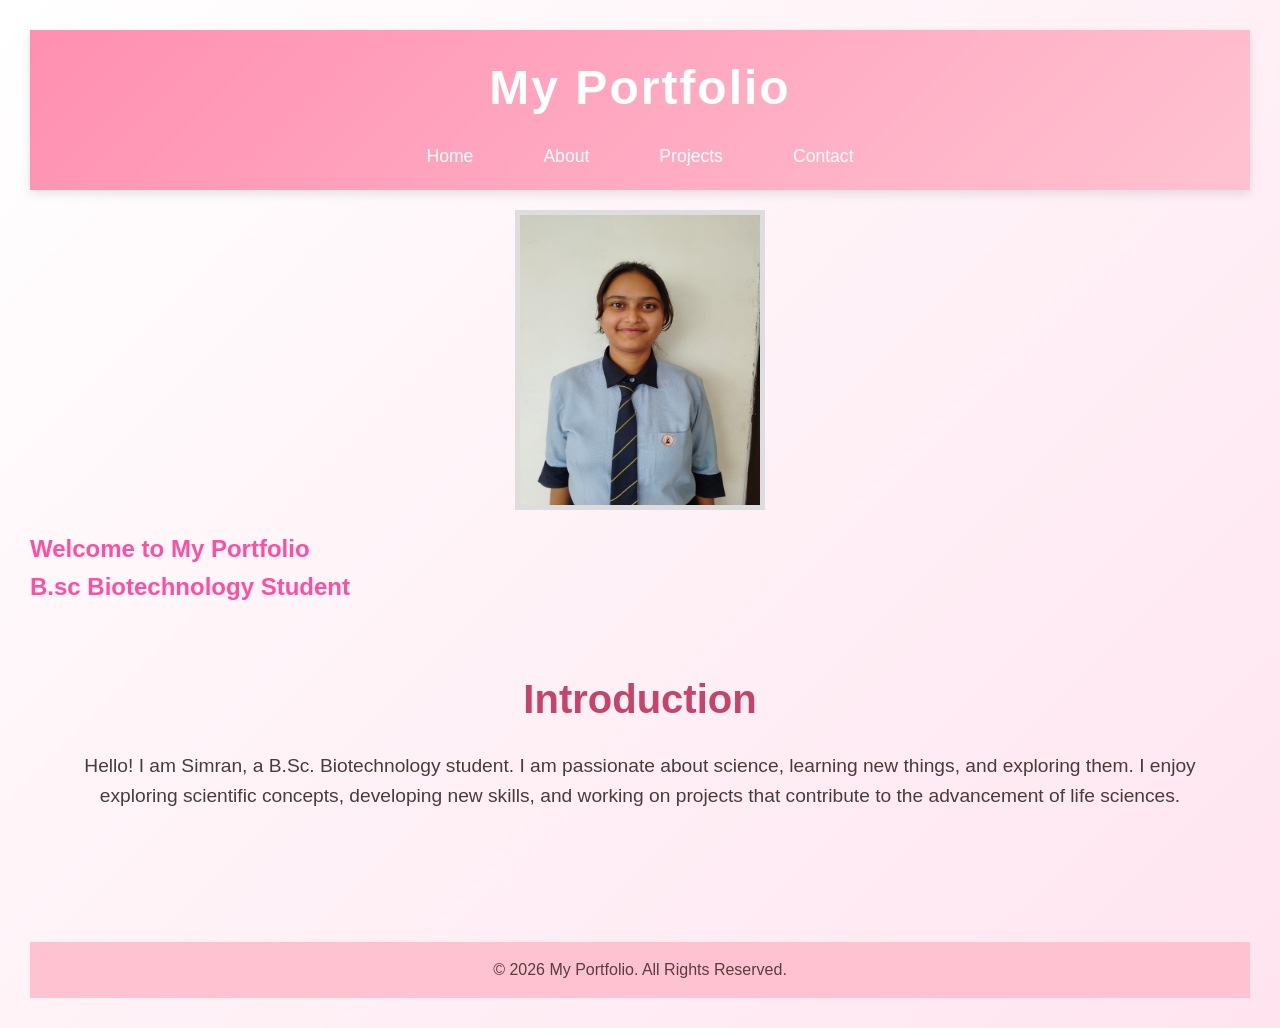
<file: index.html>
<html lang="en">
<head>
    <meta charset="UTF-8">
    <title>My Portfolio - Home</title>
    <link rel="stylesheet" href="style.css">
</head>
<body>

<header>
    <h1>My Portfolio</h1>

    <nav>
        <ul>
            <li><a href="index.html">Home</a></li>
            <li><a href="about.html">About</a></li>
            <li><a href="projects.html">Projects</a></li>
            <li><a href="contact.html">Contact</a></li>
        </ul>
    </nav>
</header>

<section class="hero">
    <img src="myphoto.jpeg" alt="My photo">
   <h2>Welcome to My Portfolio
    <p>B.sc Biotechnology Student</p>
</section>

<main>
    <h2>Introduction</h2>
    <p>
        Hello! I am Simran, a B.Sc. Biotechnology student. I am passionate about science, learning new things, and exploring them. I enjoy exploring scientific concepts, developing new skills, and working on projects that contribute to the advancement of life sciences.
    </p>
</main>

<footer>
    <p>&copy; 2026 My Portfolio. All Rights Reserved.</p>
</footer>

</body>
</html>
</file>
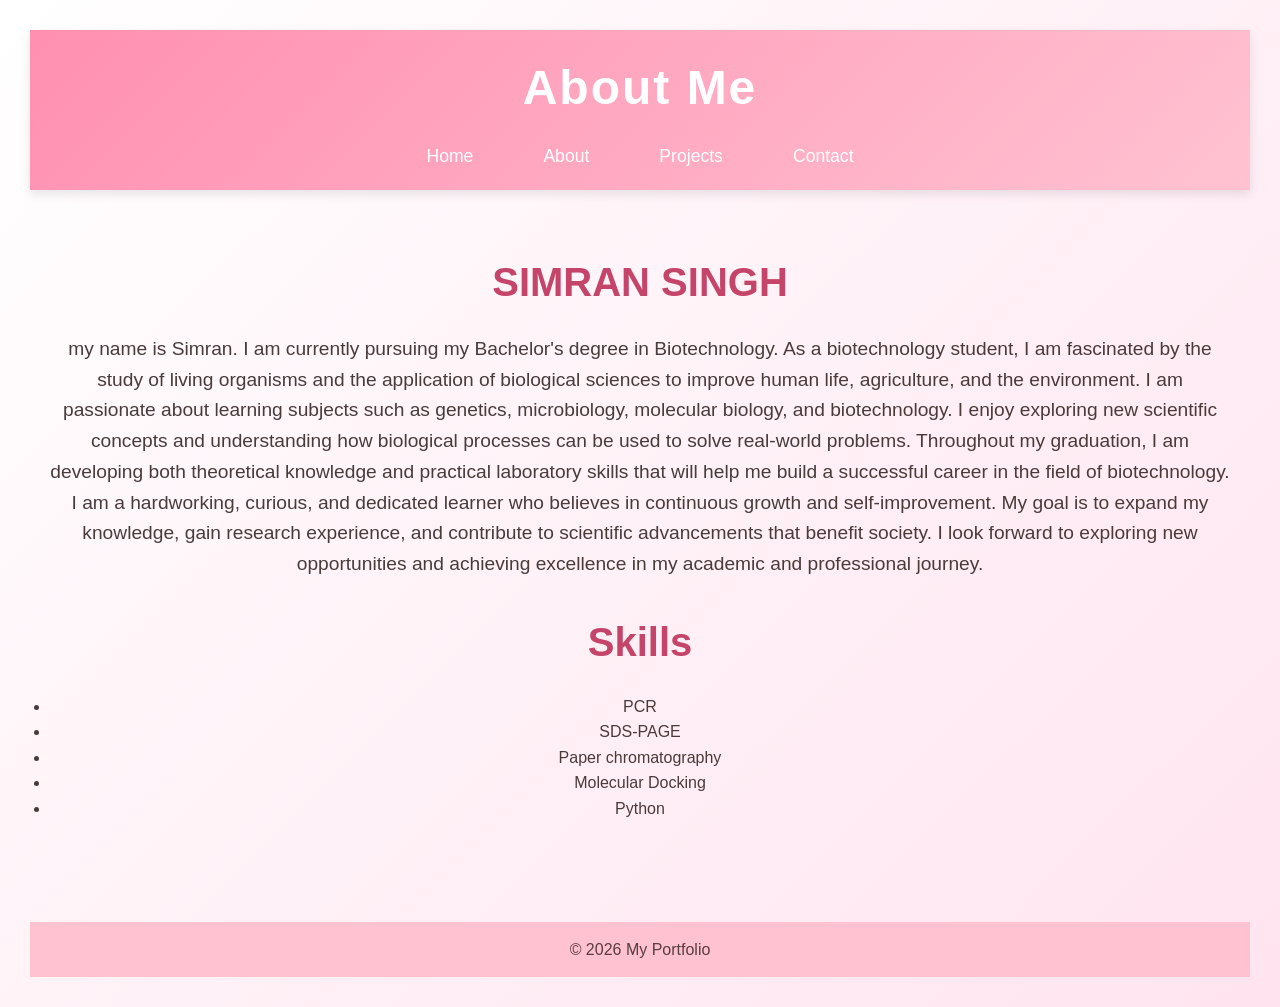
<file: about.html>
<!DOCTYPE html>
<html lang="en">
<head>
    <meta charset="UTF-8">
    <title>About Me</title>
    <link rel="stylesheet" href="style.css">
</head>
<body>

<header>
    <h1>About Me</h1>

    <nav>
        <ul>
            <li><a href="index.html">Home</a></li>
            <li><a href="about.html">About</a></li>
            <li><a href="projects.html">Projects</a></li>
            <li><a href="contact.html">Contact</a></li>
        </ul>
    </nav>
</header>

<main>

    <h2> SIMRAN SINGH </h2>

    <p>
my name is Simran. I am currently pursuing my Bachelor's degree in Biotechnology. As a biotechnology student, I am fascinated by the study of living organisms and the application of biological sciences to improve human life, agriculture, and the environment.
I am passionate about learning subjects such as genetics, microbiology, molecular biology, and biotechnology. I enjoy exploring new scientific concepts and understanding how biological processes can be used to solve real-world problems. Throughout my graduation, I am developing both theoretical knowledge and practical laboratory skills that will help me build a successful career in the field of biotechnology.
I am a hardworking, curious, and dedicated learner who believes in continuous growth and self-improvement. My goal is to expand my knowledge, gain research experience, and contribute to scientific advancements that benefit society. I look forward to exploring new opportunities and achieving excellence in my academic and professional journey.
    </p>

    <h2>Skills</h2>

    <ul>
        <li>PCR </li>
        <li>SDS-PAGE</li>
        <li>Paper chromatography</li>
        <li>Molecular Docking</li>
        <li>Python</li>
    </ul>
</main>

<footer>
    <p>&copy; 2026 My Portfolio</p>
</footer>

</body>
</html>
</file>
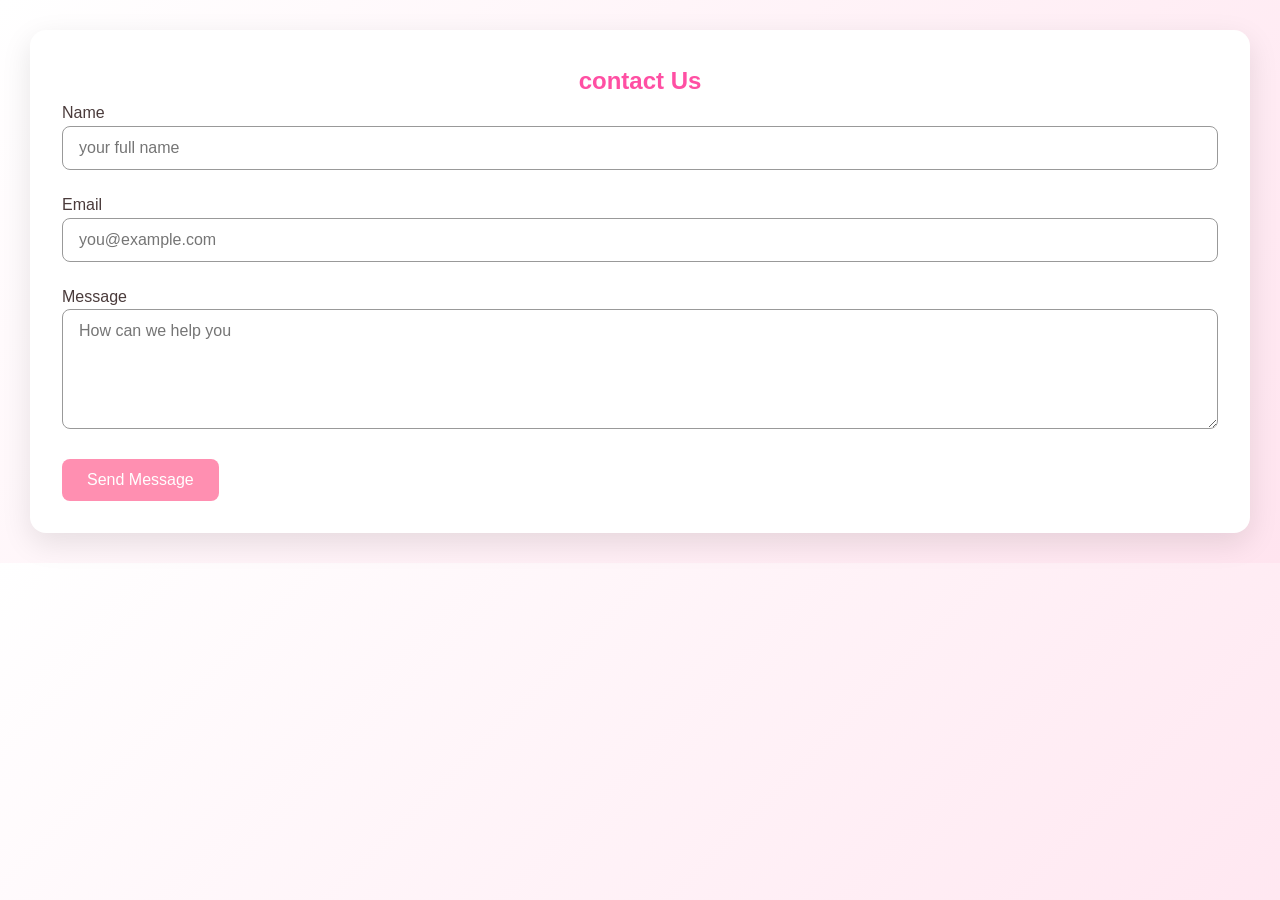
<file: contact.html>
<!DOCTYPE html>
<html lang="en">
<head>
    <meta charset="UTF-8">
    <title>Contact</title>
    <link rel="stylesheet" href="style.css">
</head>
<body>
<div class ="contact-container">
    <h2>contact Us </h2> 
    <form>
        <div class ="form-group">
            <label for ="name">Name</label>
            <input type ="text" name ="name"placeholder="your full name" request>
            </div>
            <div class ="form-group">
            <label for ="email">Email</label>
            <input type ="email" name ="email"placeholder="you@example.com" required>
            </div>
             <div class ="form-group">
            <label for ="message">Message</label>
            <textarea name ="message"placeholder="How can we help you" required></textarea>
            </div>
            <button type ="submit">Send Message</button>


</body>
</html>
</file>
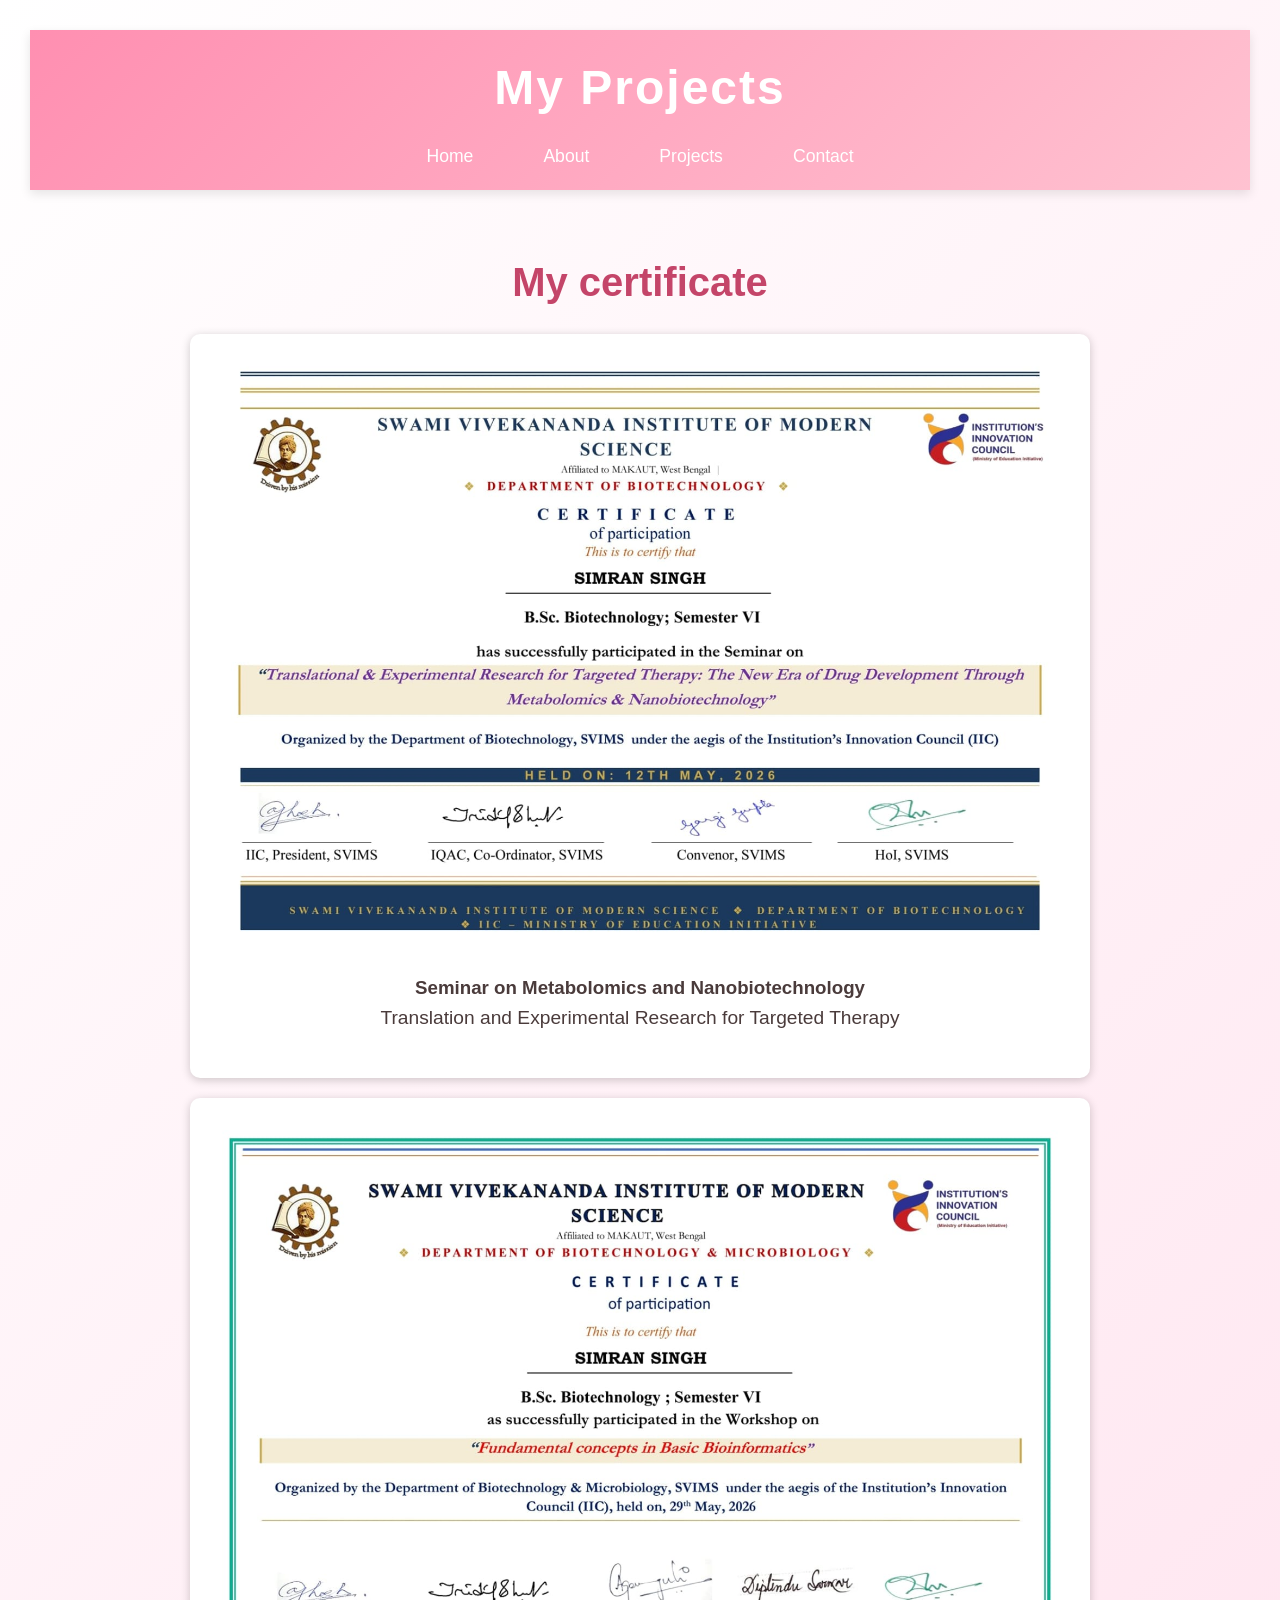
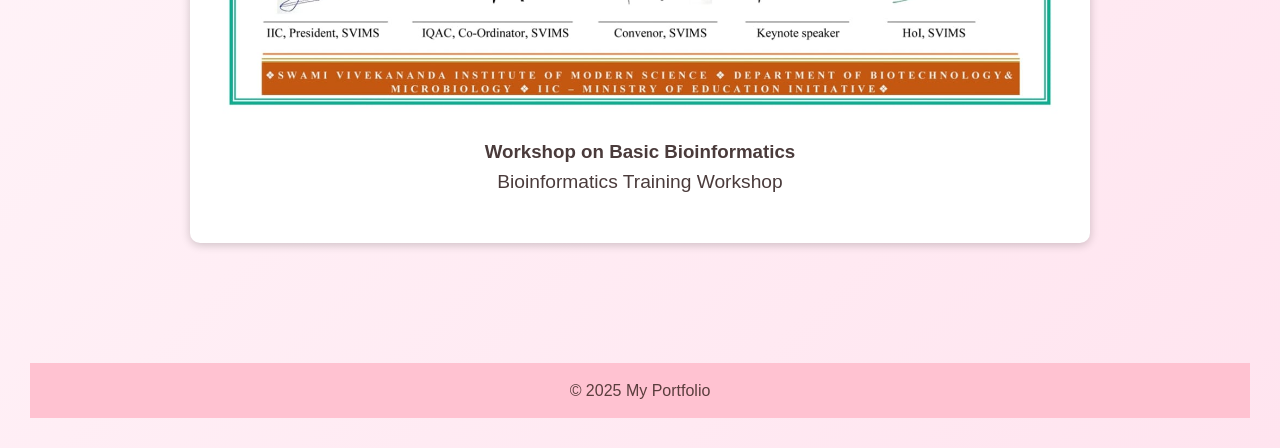
<file: projects.html>
<!DOCTYPE html>
<html lang="en">
<head>
    <meta charset="UTF-8">
    <title>Projects</title>
    <link rel="stylesheet" href="style.css">
</head>
<body>

<header>
    <h1>My Projects</h1>

    <nav>
        <ul>
            <li><a href="index.html">Home</a></li>
            <li><a href="about.html">About</a></li>
            <li><a href="projects.html">Projects</a></li>
            <li><a href="contact.html">Contact</a></li>
        </ul>
    </nav>
</header>

<main>
<section class ="project">
    <h2>My certificate</h2>
<div class="certificate-card">
        <img src="certificate1.jpeg" alt="certificate 1">
        <h3>Seminar on Metabolomics and Nanobiotechnology</h3>
        <p>Translation and Experimental Research for Targeted Therapy</p>
    </div>

    <div class="certificate-card">
        <img src="certificate2.jpeg" alt="Certificate 2">
        <h3>Workshop on Basic Bioinformatics</h3>
        <p>Bioinformatics Training Workshop</p>
    </div>
</section>

</main>

<footer>
    <p>&copy; 2025 My Portfolio</p>
</footer>

</body>
</html>
</file>
<file: style.css>
*{

    margin: 0;
    padding: 0;
    box-sizing:border-box;
}

body{
    font-family:Arial, sans-serif;
    line-height:1.6;
    background:#f4f4f4;
}

header{
    background:#333;
    color:white;
    padding:10px;
}

header h1{
    text-align:center;
}

nav ul{
    display:flex;
    justify-content:center;
    list-style:none;
    margin-top:10px;
}

nav ul li{
    margin:0 15px;
}

nav ul li a{
    text-decoration:san sans-serif;
}

.hero{
    background:#f5f6fa
    text-align:center;
    padding:60xp 20px;
}

.hero img{
    width:250px;
    height:300px;
    border radius:50%
    object-fit:cover;
    border:5px solid #ddd;
    display:block;
    margin:20px auto;
}

main{
    padding:20px;
}

.Achievement 1{
    background:white;
    padding:15px;
    margin:20px 0;
    border-radius:10px;
    box-shadow:0 0 10px rgba(0,0,0,0.1);
}

.Acheivement 2{
    width:100%;
    max-width:400px;
}

footer{
    background:#333;
    color:white;
    text-align:center;
    padding:15px;
    margin-top:20px;
}
/* Certificates Section */

.projects{
    text-align:center;
    padding:20px;
}

.certificate-card{
    width:900px;
    height:auto;
    background:white;
    margin:20px auto;
    padding:15px;
    border-radius:10px;
    box-shadow:0 2px 10px rgba(0,0,0,0.2);
}

.certificate-card img{
    width:100%;
    height:auto;
    border-radius:5px;
}
.profile-pic {
    width: 220px;
    height: 220px;
    border-radius: 50%;
    object-fit: cover;
    display: block;
    margin: 20px auto;
    border: 4px solid #4da6ff;
}
.profile-pic {
    width: 220px;
    height: 220px;
    border-radius: 50%;
    object-fit: cover;
    display: block;
    margin: 20px auto;
    border: 4px solid #4da6ff;
}
body {
    background: linear-gradient(135deg, #ffffff, #ffe4ef);
    color: #333;
}

.page {
    background: white;
    border: 4px solid #ff69b4;
    border-radius: 20px;
    padding: 30px;
    margin-bottom: 30px;
    box-shadow: 0 6px 15px rgba(255, 105, 180, 0.2);
}

h1, h2 {
    color: #ff4fa3;
}

.card {
    background: #fff0f7;
    border-center: 6px solid #ff69b4;
    padding: 15px;
    border-radius: 10px;
}

button {
    background: #ff69b4;
    color: white;
}

button:hover {
    background: #ff4fa3;
}
*{
    margin:0;
    padding:0;
    box-sizing:border-box;
    font-family: 'Segoe UI', sans-serif;
}

body{
    background-color:#f5eedc; /* Beige */
    color:#4a3b3b;
}

/* Header */
header{
    background:linear-gradient(135deg,#ff8fb1,#ffc2d1);
    padding:20px;
    text-align:center;
    box-shadow:0 4px 10px rgba(0,0,0,0.1);
}

header h1{
    color:white;
    font-size:3rem;
    font-weight:bold;
    letter-spacing:2px;
}

/* Navigation */
nav{
    margin-top:15px;
}

nav a{
    color:white;
    text-decoration:none;
    margin:0 20px;
    font-size:1.1rem;
    font-weight:500;
    transition:0.3s;
}

nav a:hover{
    color:#6d214f;
}

/* Main Content */
main{
    text-align:center;
    padding:60px 20px;
}

main h2{
    font-size:2.5rem;
    color:#c44569;
    margin-bottom:20px;
}

main p{
    font-size:1.2rem;
    margin-bottom:30px;
}

/* Book Section / Portfolio Cards */
.container{
    width:90%;
    max-width:1000px;
    margin:auto;
    background:#fff8f0;
    padding:25px;
    border-radius:20px;
    box-shadow:0 6px 20px rgba(0,0,0,0.1);
}

/* Images */
.container img{
    width:100%;
    border-radius:15px;
    border:5px solid #ffc2d1;
}

/* Cards */
.card{
    background:#fff0f5;
    border-left:6px solid #ff8fb1;
    padding:20px;
    margin:20px 0;
    border-radius:12px;
}

/* Buttons */
button{
    background:#ff8fb1;
    color:white;
    border:none;
    padding:12px 25px;
    border-radius:25px;
    cursor:pointer;
    font-size:1rem;
    transition:0.3s;
}

button:hover{
    background:#e56b93;
    transform:scale(1.05);
}

/* Footer */
footer{
    background:#ffc2d1;
    color:#5a3d3d;
    text-align:center;
    padding:15px;
    margin-top:40px;
}
*{
margin:0px
padding :0px ;
box sizing: border-box;
font- family :"Arial",sans-serif;
}
body{
    background:linear -gradient (135deg,#e0f7fa,#fff0f6)
display:flex:
justify content :center;
align-item:center;
padding:30px
}
.contact-container{
    background-color:#fff;
    border-radius:16px;
    box-shadow :0 10px 30px rgba(0,0,0,0.1);
    max-width:600px
    width:100%;
    padding:32px
}
.contact-container h2{
    text-align:center;
    margin-bottom:25p;
    color: id="00796b"
    font-size: 32px;
   }
.form-group{
margin-bottom:22px
}
input,textarea {
    width :100%;
    padding : 12px 16px;
    border: 1px solid #999;
    border-radius:8px;
    font-size:16px;
    backgroung-color: id="f0f0f0"
}
input:focus,textarea:focus{
 border:#00acc1;
 box-shadow:0 0 5px rgba(0,172,193,0.5)
 outline:none;
}
textarea{
resize:verticle;
min-height:120px;
}
button{
    display :block:
    margine:auto;
    backgroung-color:#ff6f00;
    color:none;
    padding:12px 16px
    font-size:16px;
    border-radius:8px;
    cursor:pointer;
    transition:0.3s ease;
}
button:hover{
    background-color:#cc5100
}
</file>
